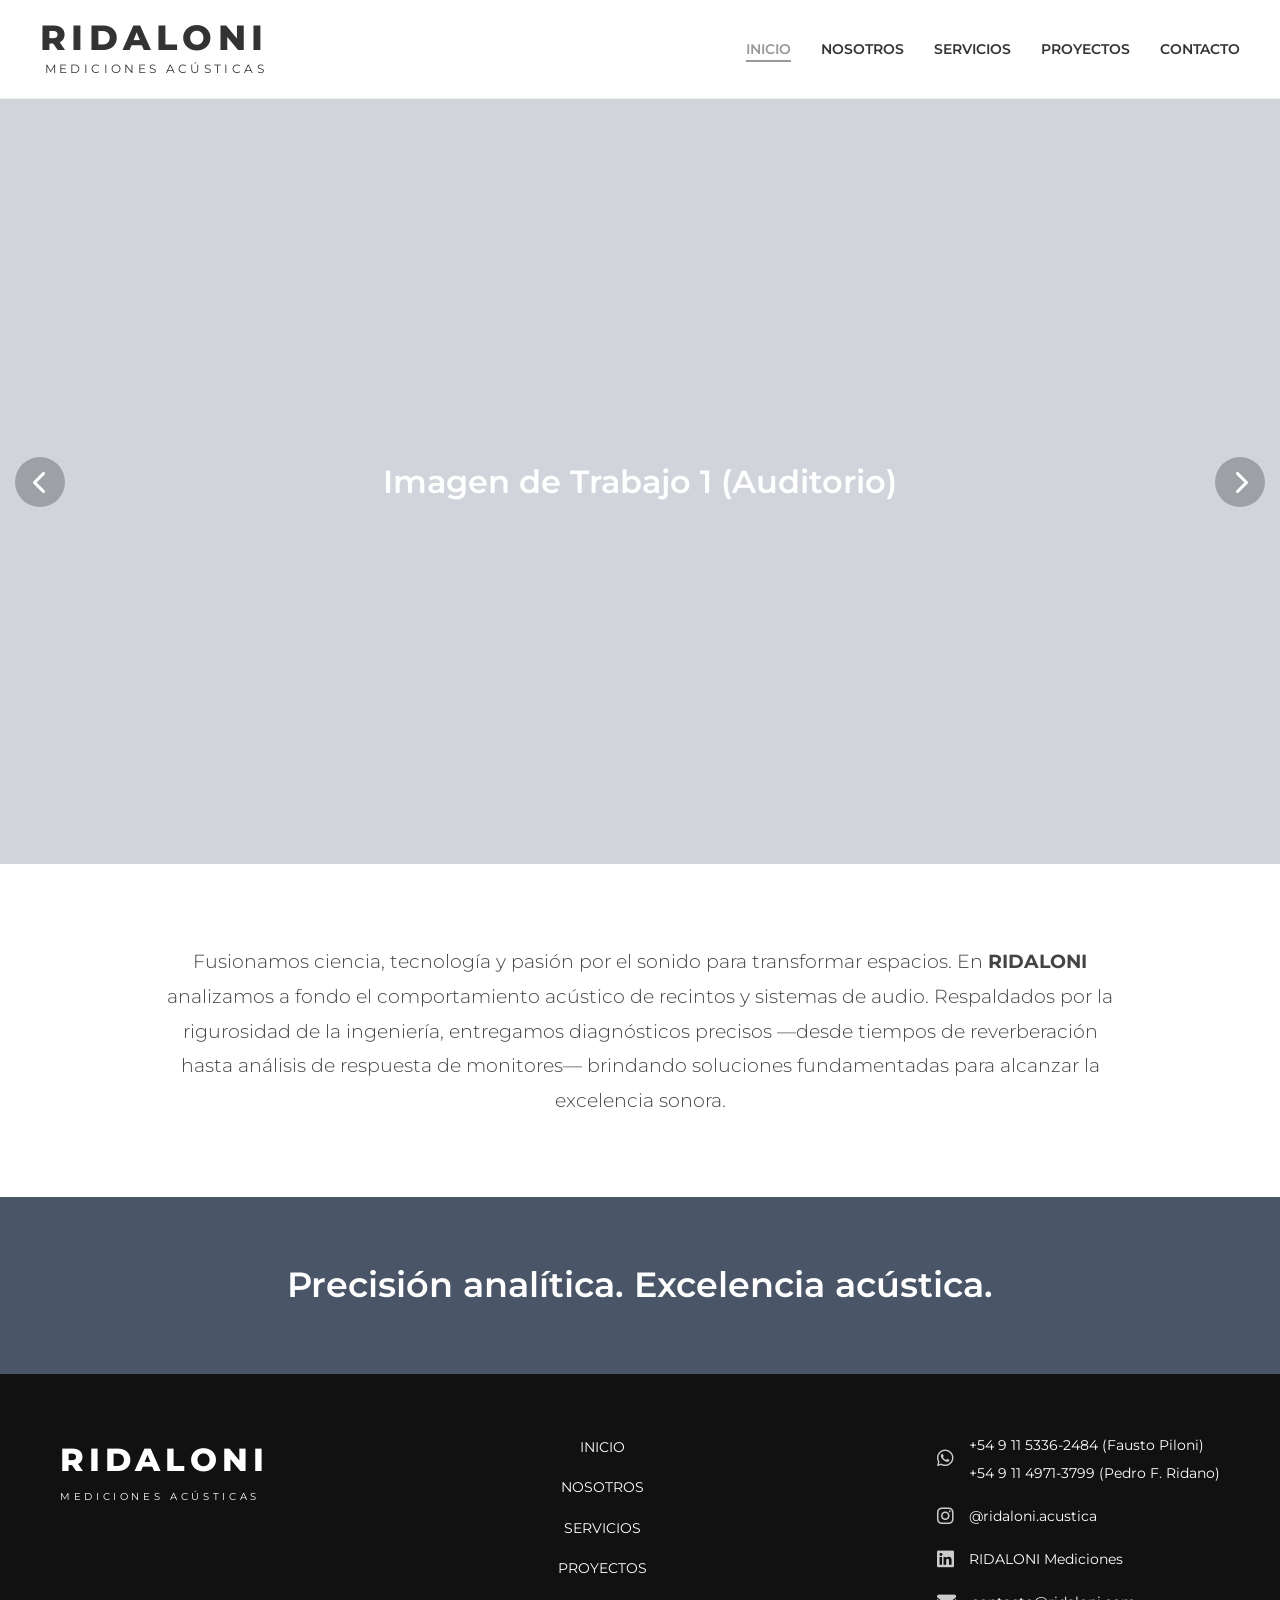
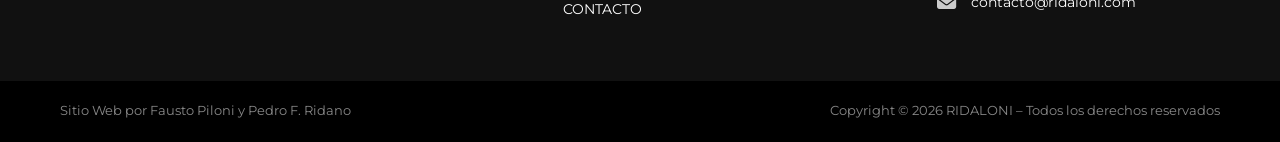
<file: index.html>
<!DOCTYPE html>
<html lang="es">
<head>
    <meta charset="UTF-8">
    <meta name="viewport" content="width=device-width, initial-scale=1.0">
    <title>Inicio | RIDALONI Mediciones Acústicas</title>
    
    <!-- Fuentes de Google: Montserrat -->
    <link rel="preconnect" href="https://fonts.googleapis.com">
    <link rel="preconnect" href="https://fonts.gstatic.com" crossorigin>
    <link href="https://fonts.googleapis.com/css2?family=Montserrat:wght@300;400;600;800&display=swap" rel="stylesheet">
    
    <!-- Iconos de FontAwesome -->
    <link rel="stylesheet" href="https://cdnjs.cloudflare.com/ajax/libs/font-awesome/6.4.0/css/all.min.css">
    
    <!-- Hoja de estilos -->
    <link rel="stylesheet" href="assets/css/style.css">
</head>
<body>

    <!-- CABECERA Y NAVEGACIÓN -->
    <header class="main-header">
        <a href="./" class="logo-link">
            <span class="logo-title">RIDALONI</span>
            <span class="logo-subtitle">MEDICIONES ACÚSTICAS</span>
        </a>

        <!-- BOTÓN HAMBURGUESA -->
        <div class="menu-toggle" id="mobile-menu">
            <span></span>
            <span></span>
            <span></span>
        </div>

        <!-- MENÚ DE NAVEGACIÓN -->
        <nav class="main-nav">
            <ul id="nav-list">
                <li><a href="./" class="active">INICIO</a></li>
                <li><a href="nosotros/">NOSOTROS</a></li>
                <li><a href="servicios/">SERVICIOS</a></li>
                <li><a href="proyectos/">PROYECTOS</a></li>
                <li><a href="contacto/">CONTACTO</a></li>
            </ul>
        </nav>
    </header>

    <main>
        <!-- SECCIÓN DE IMÁGENES (CARRUSEL) -->
        <section id="hero" class="carousel">
            <div class="carousel-inner">
                <div class="carousel-item active" style="background-color: #d1d5db;">
                    <p class="temp-text">Imagen de Trabajo 1 (Auditorio)</p>
                </div>
                <div class="carousel-item" style="background-color: #9ca3af;">
                    <p class="temp-text">Imagen de Trabajo 2 (Control Room)</p>
                </div>
                <div class="carousel-item" style="background-color: #6b7280;">
                    <p class="temp-text">Imagen de Trabajo 3 (Sistema Hogareño)</p>
                </div>
                <div class="carousel-item" style="background-color: #4b5563;">
                    <p class="temp-text">Imagen de Trabajo 4 (Teatro)</p>
                </div>
            </div>

            <button class="carousel-btn prev-btn" onclick="moveSlide(-1)">
                <i class="fa-solid fa-chevron-left"></i>
            </button>
            
            <button class="carousel-btn next-btn" onclick="moveSlide(1)">
                <i class="fa-solid fa-chevron-right"></i>
            </button>
        </section>

        <!-- SECCIÓN: QUIÉNES SOMOS -->
        <section id="about" class="about-section">
            <div class="container">
                <p>
                    Fusionamos ciencia, tecnología y pasión por el sonido para transformar espacios. 
                    En <strong>RIDALONI</strong> analizamos a fondo el comportamiento acústico de recintos y sistemas de audio. 
                    Respaldados por la rigurosidad de la ingeniería, entregamos diagnósticos precisos 
                    —desde tiempos de reverberación hasta análisis de respuesta de monitores— 
                    brindando soluciones fundamentadas para alcanzar la excelencia sonora.
                </p>
            </div>
        </section>

        <!-- SECCIÓN: SLOGAN -->
        <section id="slogan" class="slogan-section">
            <div class="container">
                <h2>Precisión analítica. Excelencia acústica.</h2>
            </div>
        </section>
    </main>

    <!-- PIE DE PÁGINA (FOOTER) -->
    <footer class="main-footer">
        <div class="footer-top container">
            
            <!-- Columna Izquierda: Logo -->
            <div class="footer-col footer-logo">
                <span class="logo-title-footer">RIDALONI</span>
                <span class="logo-subtitle-footer">MEDICIONES ACÚSTICAS</span>
            </div>

            <!-- Columna Central: Navegación -->
            <div class="footer-col footer-nav">
                <ul>
                    <li><a href="./">INICIO</a></li>
                    <li><a href="nosotros/">NOSOTROS</a></li>
                    <li><a href="servicios/">SERVICIOS</a></li>
                    <li><a href="proyectos/">PROYECTOS</a></li>
                    <li><a href="contacto/">CONTACTO</a></li>
                </ul>
            </div>

            <!-- Columna Derecha: Contacto e Iconos -->
            <div class="footer-col footer-contact">
                <div class="contact-item">
                    <!-- Ícono de WhatsApp en lugar del teléfono -->
                    <i class="fa-brands fa-whatsapp"></i>
                    <div class="phones">
                        <!-- Enlaces directos a WhatsApp -->
                        <a href="https://wa.me/5491153362484" target="_blank">+54 9 11 5336-2484 (Fausto Piloni)</a>
                        <a href="https://wa.me/5491149713799" target="_blank">+54 9 11 4971-3799 (Pedro F. Ridano)</a>
                    </div>
                </div>
                <div class="contact-item">
                    <i class="fa-brands fa-instagram"></i>
                    <a href="https://instagram.com/ridaloni.acustica" target="_blank">@ridaloni.acustica</a>
                </div>
                <div class="contact-item">
                    <i class="fa-brands fa-linkedin"></i>
                    <a href="https://linkedin.com/company/ridaloni" target="_blank">RIDALONI Mediciones</a>
                </div>
                <div class="contact-item">
                    <i class="fa-solid fa-envelope"></i>
                    <a href="mailto:contacto@ridaloni.com">contacto@ridaloni.com</a>
                </div>
            </div>
        </div>

        <div class="footer-bottom">
            <div class="container bottom-flex">
                <div class="bottom-left">
                    Sitio Web por Fausto Piloni y Pedro F. Ridano
                </div>
                <div class="bottom-right">
                    Copyright &copy; 2026 RIDALONI &ndash; Todos los derechos reservados
                </div>
            </div>
        </div>
    </footer>

    <!-- BOTÓN VOLVER ARRIBA -->
    <button id="btnVolverArriba" title="Volver al inicio">
        <i class="fa-solid fa-chevron-up"></i>
    </button>

    <!-- SCRIPT DEL CARRUSEL Y BOTÓN -->
    <script>
        // --- LÓGICA DEL CARRUSEL ---
        let currentSlide = 0;
        const slides = document.querySelectorAll('.carousel-item');
        const totalSlides = slides.length;
        let slideInterval;

        function updateCarousel() {
            for (let i = 0; i < totalSlides; i++) {
                slides[i].classList.remove('active');
            }
            slides[currentSlide].classList.add('active');
        }

        function moveSlide(direction) {
            currentSlide += direction;
            if (currentSlide >= totalSlides) {
                currentSlide = 0;
            } else if (currentSlide < 0) {
                currentSlide = totalSlides - 1;
            }
            updateCarousel();
            resetInterval();
        }

        function autoPlay() {
            moveSlide(1);
        }

        function resetInterval() {
            clearInterval(slideInterval);
            slideInterval = setInterval(autoPlay, 5000);
        }

        slideInterval = setInterval(autoPlay, 5000);


        // --- LÓGICA DEL BOTÓN "VOLVER ARRIBA" ---
        const btnVolver = document.getElementById("btnVolverArriba");

        // Detecta el scroll de la página
        window.onscroll = function() {
            // Apenas el usuario baja 20 píxeles del top absoluto, la flecha aparece
            if (document.body.scrollTop > 20 || document.documentElement.scrollTop > 20) {
                btnVolver.classList.add("mostrar");
            } else {
                // Si vuelve al top absoluto, desaparece
                btnVolver.classList.remove("mostrar");
            }
        };

        // Al hacer clic, sube suavemente
        btnVolver.addEventListener("click", function() {
            window.scrollTo({
                top: 0,
                behavior: "smooth"
            });
        });
    </script>

    <!-- SCRIPT PARA CELULARES -->
    <script>
        const mobileMenu = document.getElementById('mobile-menu');
        const navList = document.getElementById('nav-list');

        mobileMenu.addEventListener('click', () => {
            // Esto transforma las 3 rayitas en X
            mobileMenu.classList.toggle('open');
            // Esto desliza el menú hacia abajo
            navList.classList.toggle('active');
        });
    </script>
</body>
</html>
</file>
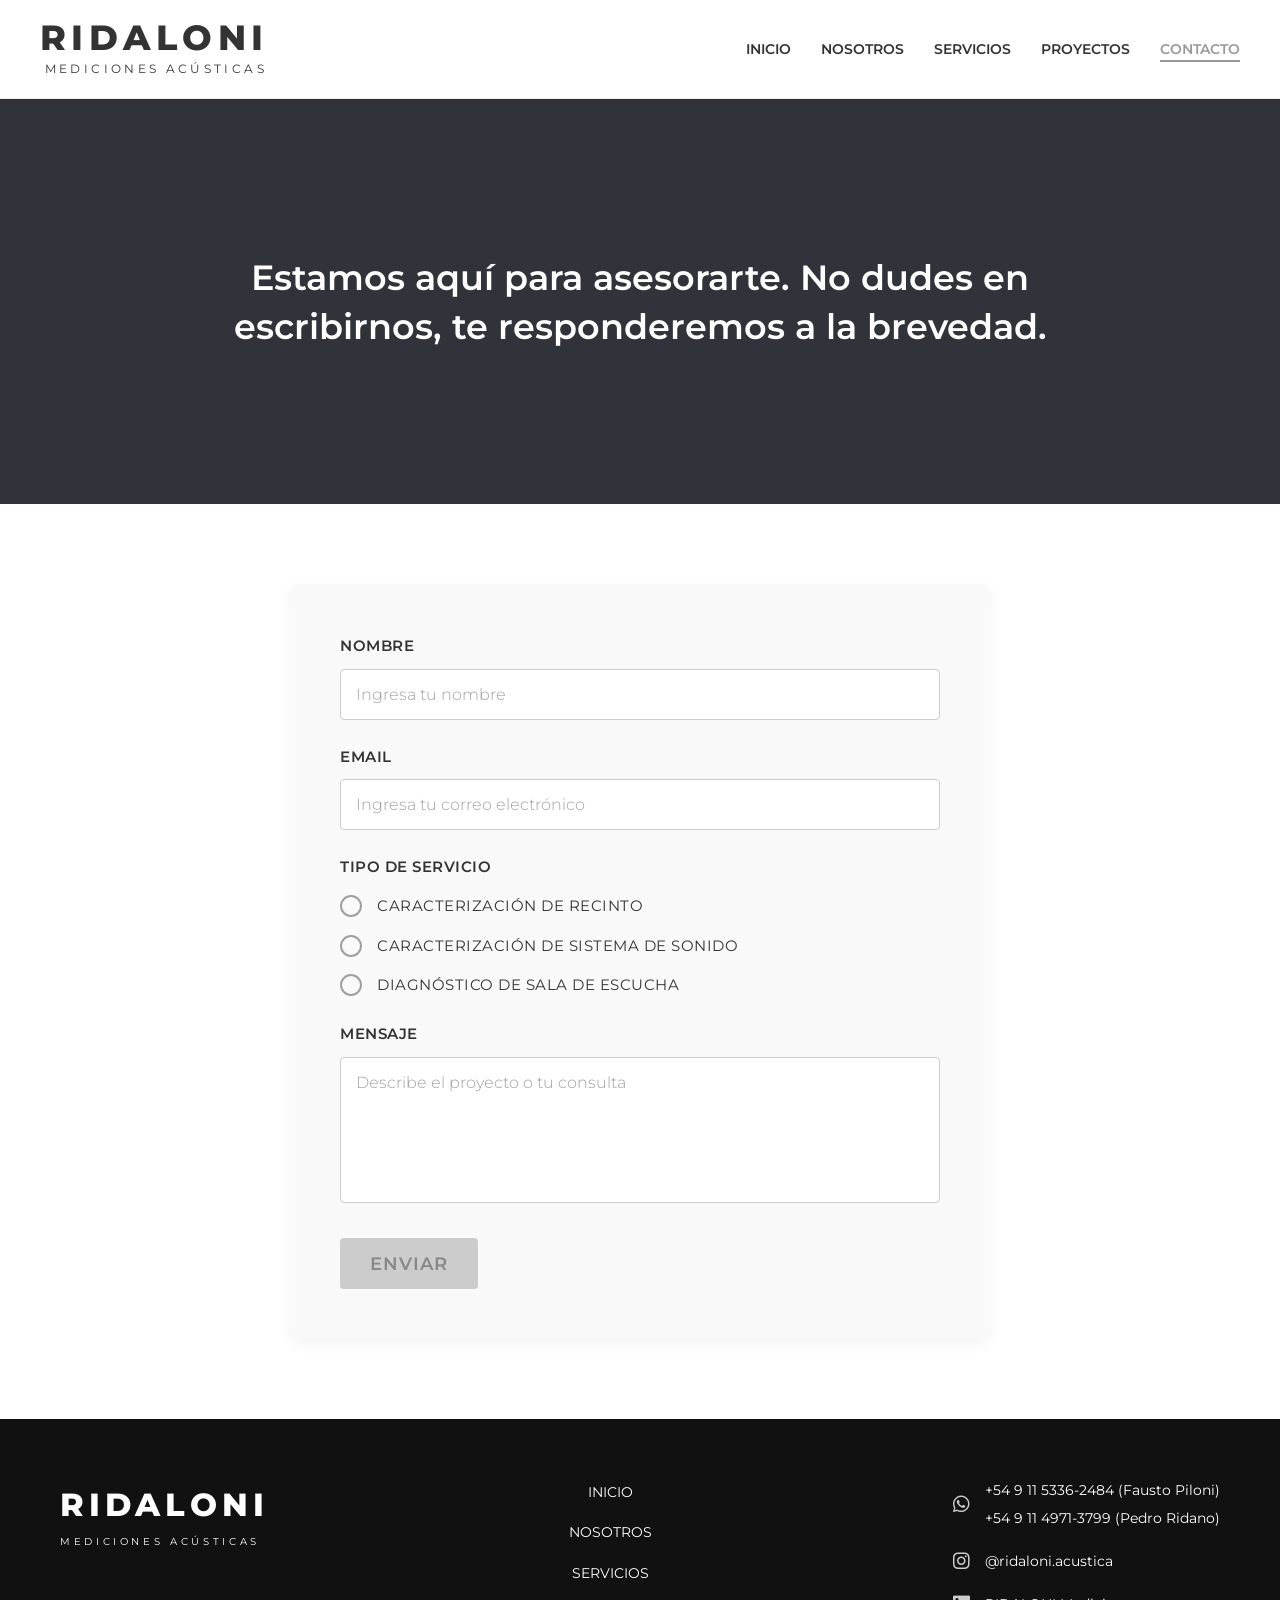
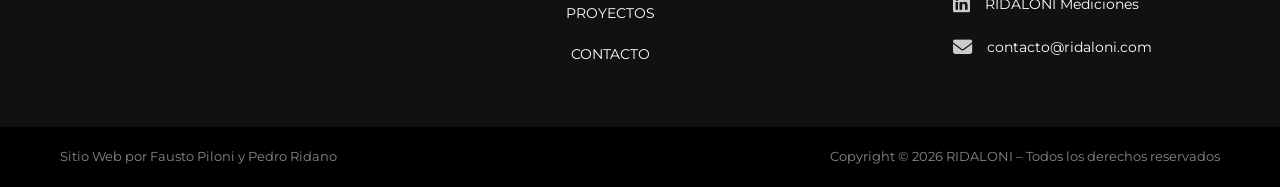
<file: contacto/index.html>
<!DOCTYPE html>
<html lang="es">
<head>
    <meta charset="UTF-8">
    <meta name="viewport" content="width=device-width, initial-scale=1.0">
    <title>Contacto | RIDALONI Mediciones Acústicas</title>
    
    <link rel="preconnect" href="https://fonts.googleapis.com">
    <link rel="preconnect" href="https://fonts.gstatic.com" crossorigin>
    <link href="https://fonts.googleapis.com/css2?family=Montserrat:wght@300;400;600;800&display=swap" rel="stylesheet">
    <link rel="stylesheet" href="https://cdnjs.cloudflare.com/ajax/libs/font-awesome/6.4.0/css/all.min.css">
    
    <link rel="stylesheet" href="../assets/css/style.css">
</head>
<body>

    <!-- CABECERA Y NAVEGACIÓN -->
    <header class="main-header">
        <a href="../" class="logo-link">
            <span class="logo-title">RIDALONI</span>
            <span class="logo-subtitle">MEDICIONES ACÚSTICAS</span>
        </a>

        <!-- BOTÓN HAMBURGUESA -->
        <div class="menu-toggle" id="mobile-menu">
            <span></span>
            <span></span>
            <span></span>
        </div>

        <!-- MENÚ DE NAVEGACIÓN -->
        <nav class="main-nav">
            <ul id="nav-list">
                <li><a href="../">INICIO</a></li>
                <li><a href="../nosotros/">NOSOTROS</a></li>
                <li><a href="../servicios/">SERVICIOS</a></li>
                <li><a href="../proyectos/">PROYECTOS</a></li>
                <li><a href="./" class="active">CONTACTO</a></li>
            </ul>
        </nav>
    </header>

    <main>
        <!-- SECCIÓN: FOTO HERO -->
        <section class="hero-contacto">
            <div class="hero-overlay"></div>
            <h1>Estamos aquí para asesorarte. No dudes en escribirnos, te responderemos a la brevedad.</h1>
        </section>

        <!-- SECCIÓN: FORMULARIO DE CONTACTO -->
        <section class="contact-form-section">
            <div class="container">
                
                <div class="form-wrapper">
                    <!-- FormSubmit configurado -->
                    <form action="https://formsubmit.co/faustopiloni@gmail.com" method="POST" class="custom-form" id="formularioContacto">
                        
                        <input type="hidden" name="_subject" id="asuntoDinamico" value="Nueva consulta desde la web">
                        <input type="hidden" name="_template" value="table">
                        
                        <div class="form-group">
                            <label for="nombre">NOMBRE</label>
                            <input type="text" id="nombre" name="nombre" placeholder="Ingresa tu nombre" required>
                        </div>

                        <div class="form-group">
                            <label for="email">EMAIL</label>
                            <input type="email" id="email" name="email" placeholder="Ingresa tu correo electrónico" required>
                        </div>

                        <div class="form-group">
                            <label>TIPO DE SERVICIO</label>
                            <div class="radio-group">
                                <label class="custom-radio" title="Seleccione una de las opciones">
                                    <input type="radio" name="servicio" value="Caracterización de Recinto" required>
                                    <span class="radio-mark"></span>
                                    CARACTERIZACIÓN DE RECINTO
                                </label>
                                
                                <label class="custom-radio" title="Seleccione una de las opciones">
                                    <input type="radio" name="servicio" value="Caracterización de Sistema de Sonido">
                                    <span class="radio-mark"></span>
                                    CARACTERIZACIÓN DE SISTEMA DE SONIDO
                                </label>
                                
                                <label class="custom-radio" title="Seleccione una de las opciones">
                                    <input type="radio" name="servicio" value="Diagnóstico de Sala de Escucha">
                                    <span class="radio-mark"></span>
                                    DIAGNÓSTICO DE SALA DE ESCUCHA
                                </label>
                            </div>
                        </div>

                        <div class="form-group">
                            <label for="mensaje">MENSAJE</label>
                            <!-- Casilla de mensaje simple y directa -->
                            <textarea id="mensaje" name="mensaje" rows="6" placeholder="Describe el proyecto o tu consulta" required></textarea>
                        </div>

                        <button type="submit" class="btn-enviar" id="btnEnviar" disabled>ENVIAR</button>
                    </form>
                </div>

            </div>
        </section>
    </main>

    <!-- PIE DE PÁGINA -->
    <footer class="main-footer">
        <div class="footer-top container">
            <div class="footer-col footer-logo">
                <span class="logo-title-footer">RIDALONI</span>
                <span class="logo-subtitle-footer">MEDICIONES ACÚSTICAS</span>
            </div>
            <div class="footer-col footer-nav">
                <ul>
                    <li><a href="../">INICIO</a></li>
                    <li><a href="../nosotros/">NOSOTROS</a></li>
                    <li><a href="../servicios/">SERVICIOS</a></li>
                    <li><a href="../proyectos/">PROYECTOS</a></li>
                    <li><a href="./">CONTACTO</a></li>
                </ul>
            </div>
            <div class="footer-col footer-contact">
                <div class="contact-item">
                    <i class="fa-brands fa-whatsapp"></i>
                    <div class="phones">
                        <a href="https://wa.me/5491153362484" target="_blank">+54 9 11 5336-2484 (Fausto Piloni)</a>
                        <a href="https://wa.me/5491149713799" target="_blank">+54 9 11 4971-3799 (Pedro Ridano)</a>
                    </div>
                </div>
                <div class="contact-item">
                    <i class="fa-brands fa-instagram"></i>
                    <a href="https://instagram.com/ridaloni.acustica" target="_blank">@ridaloni.acustica</a>
                </div>
                <div class="contact-item">
                    <i class="fa-brands fa-linkedin"></i>
                    <a href="https://linkedin.com/company/ridaloni" target="_blank">RIDALONI Mediciones</a>
                </div>
                <div class="contact-item">
                    <i class="fa-solid fa-envelope"></i>
                    <a href="mailto:contacto@ridaloni.com">contacto@ridaloni.com</a>
                </div>
            </div>
        </div>
        <div class="footer-bottom">
            <div class="container bottom-flex">
                <div class="bottom-left">Sitio Web por Fausto Piloni y Pedro Ridano</div>
                <div class="bottom-right">Copyright &copy; 2026 RIDALONI &ndash; Todos los derechos reservados</div>
            </div>
        </div>
    </footer>

    <!-- BOTÓN VOLVER ARRIBA -->
    <button id="btnVolverArriba" title="Volver al inicio">
        <i class="fa-solid fa-chevron-up"></i>
    </button>

    <script>
        // --- LÓGICA DEL BOTÓN VOLVER ARRIBA ---
        const btnVolver = document.getElementById("btnVolverArriba");
        window.onscroll = function() {
            if (document.body.scrollTop > 20 || document.documentElement.scrollTop > 20) {
                btnVolver.classList.add("mostrar");
            } else {
                btnVolver.classList.remove("mostrar");
            }
        };
        btnVolver.addEventListener("click", function() {
            window.scrollTo({ top: 0, behavior: "smooth" });
        });

        // --- LÓGICA DEL FORMULARIO Y VALIDACIÓN ---
        const form = document.getElementById('formularioContacto');
        const btnEnviar = document.getElementById('btnEnviar');
        const asuntoDinamico = document.getElementById('asuntoDinamico');
        const inputs = form.querySelectorAll('input[type="text"], input[type="email"], textarea');
        const radios = form.querySelectorAll('input[type="radio"]');

        function validarFormulario() {
            let textoCompleto = true;
            inputs.forEach(input => {
                if (input.value.trim() === '') {
                    textoCompleto = false;
                }
            });

            let radioSeleccionado = false;
            radios.forEach(radio => {
                if (radio.checked) {
                    radioSeleccionado = true;
                }
            });

            if (textoCompleto && radioSeleccionado) {
                btnEnviar.disabled = false;
            } else {
                btnEnviar.disabled = true;
            }
        }

        form.addEventListener('input', validarFormulario);
        form.addEventListener('change', validarFormulario);

        form.addEventListener('submit', function() {
            const nombre = document.getElementById('nombre').value.trim();
            let servicio = "";
            radios.forEach(radio => {
                if (radio.checked) {
                    servicio = radio.value;
                }
            });
            asuntoDinamico.value = nombre + " - " + servicio;
        });
    </script>

    <!-- SCRIPT PARA CELULARES -->
    <script>
        const mobileMenu = document.getElementById('mobile-menu');
        const navList = document.getElementById('nav-list');

        mobileMenu.addEventListener('click', () => {
            // Esto transforma las 3 rayitas en X
            mobileMenu.classList.toggle('open');
            // Esto desliza el menú hacia abajo
            navList.classList.toggle('active');
        });
    </script>
</body>
</html>
</file>
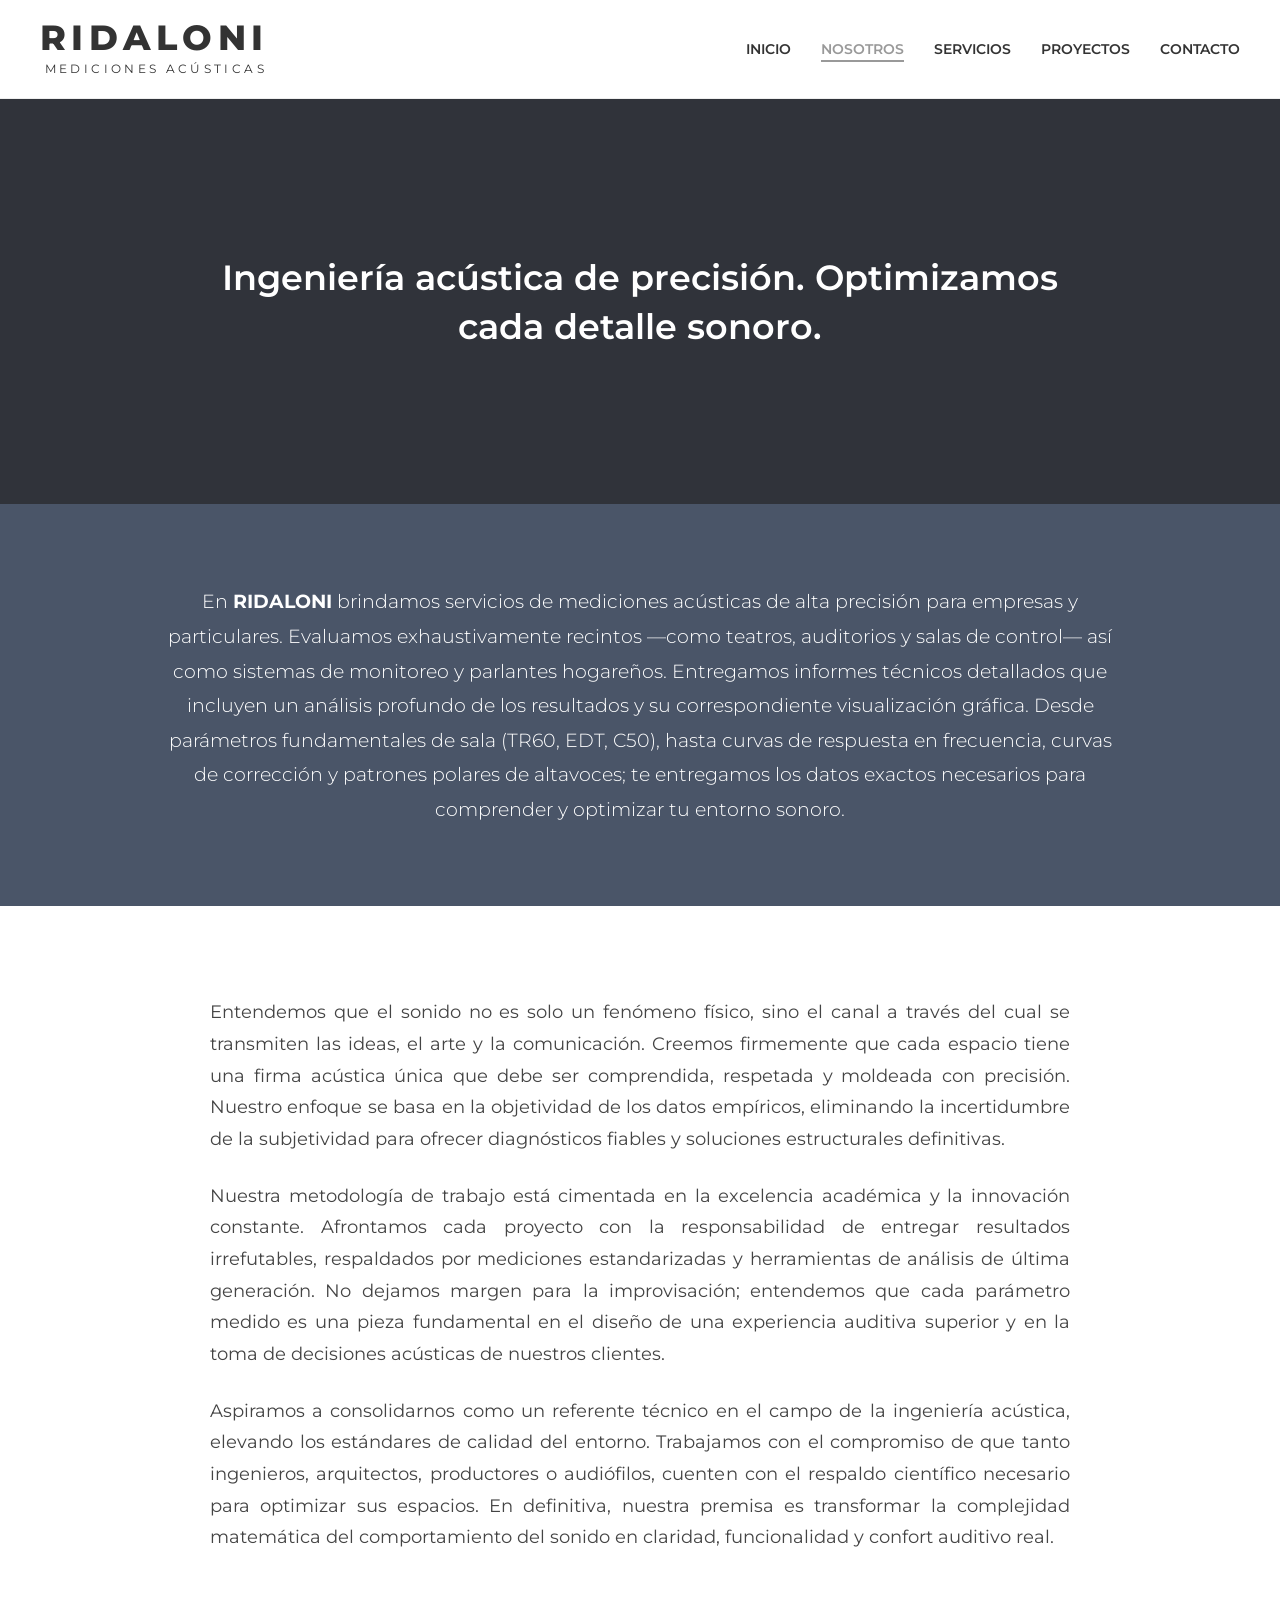
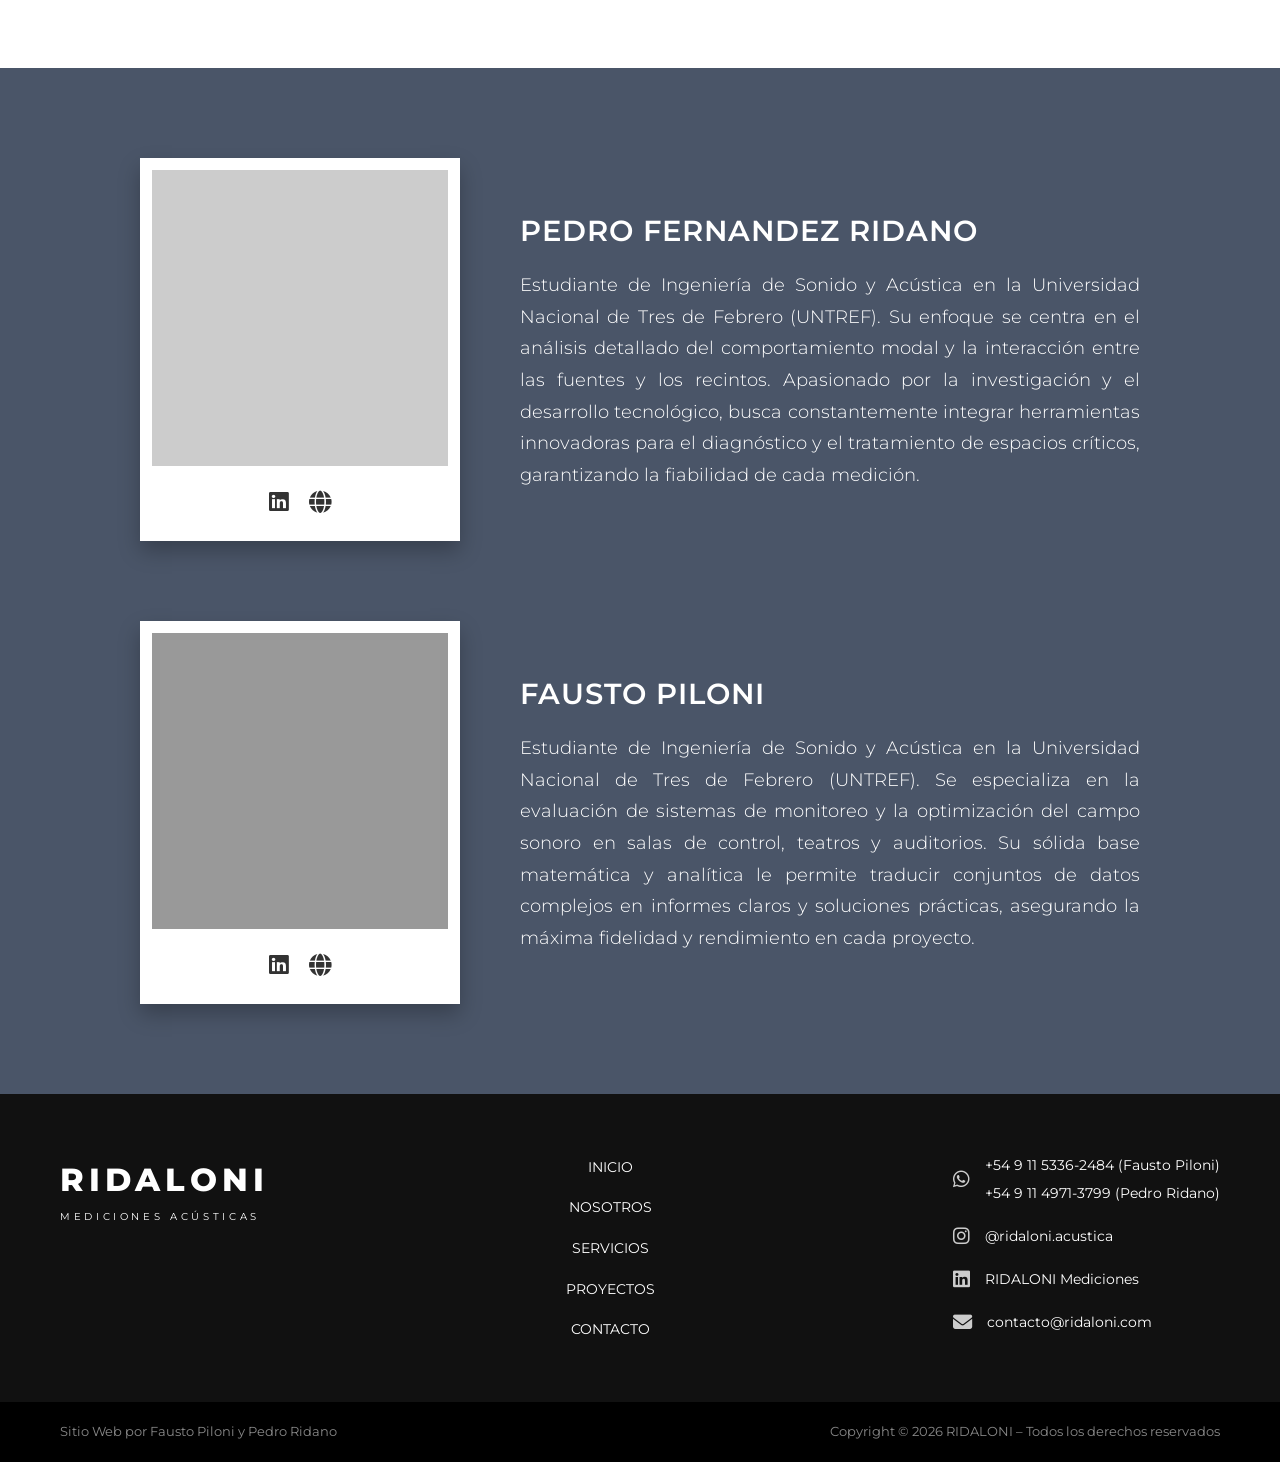
<file: nosotros/index.html>
<!DOCTYPE html>
<html lang="es">
<head>
    <meta charset="UTF-8">
    <meta name="viewport" content="width=device-width, initial-scale=1.0">
    <title>Nosotros | RIDALONI Mediciones Acústicas</title>
    
    <link rel="preconnect" href="https://fonts.googleapis.com">
    <link rel="preconnect" href="https://fonts.gstatic.com" crossorigin>
    <link href="https://fonts.googleapis.com/css2?family=Montserrat:wght@300;400;600;800&display=swap" rel="stylesheet">
    <link rel="stylesheet" href="https://cdnjs.cloudflare.com/ajax/libs/font-awesome/6.4.0/css/all.min.css">
    
    <!-- Nota el "../" para salir de la carpeta "nosotros" y buscar "assets" -->
    <link rel="stylesheet" href="../assets/css/style.css">
</head>
<body>

    <!-- CABECERA Y NAVEGACIÓN -->
    <header class="main-header">
        <a href="../" class="logo-link">
            <span class="logo-title">RIDALONI</span>
            <span class="logo-subtitle">MEDICIONES ACÚSTICAS</span>
        </a>

        <!-- BOTÓN HAMBURGUESA -->
        <div class="menu-toggle" id="mobile-menu">
            <span></span>
            <span></span>
            <span></span>
        </div>

        <!-- MENÚ DE NAVEGACIÓN -->
        <nav class="main-nav">
            <ul id="nav-list">
                <li><a href="../">INICIO</a></li>
                <li><a href="./" class="active">NOSOTROS</a></li>
                <li><a href="../servicios/">SERVICIOS</a></li>
                <li><a href="../proyectos/">PROYECTOS</a></li>
                <li><a href="../contacto/">CONTACTO</a></li>
            </ul>
        </nav>
    </header>

    <main>
        <!-- SECCIÓN: FOTO HERO -->
        <section class="hero-nosotros">
            <div class="hero-overlay"></div>
            <h1>Ingeniería acústica de precisión. Optimizamos cada detalle sonoro.</h1>
        </section>

        <!-- SECCIÓN: QUÉ HACEMOS (Fondo Azul) -->
        <section class="what-we-do-section">
            <div class="container">
                <p>
                    En <strong>RIDALONI</strong> brindamos servicios de mediciones acústicas de alta precisión para empresas y particulares. 
                    Evaluamos exhaustivamente recintos —como teatros, auditorios y salas de control— así como sistemas de monitoreo y parlantes hogareños. 
                    Entregamos informes técnicos detallados que incluyen un análisis profundo de los resultados y su correspondiente visualización gráfica. 
                    Desde parámetros fundamentales de sala (TR60, EDT, C50), hasta curvas de respuesta en frecuencia, curvas de corrección y patrones polares de altavoces; 
                    te entregamos los datos exactos necesarios para comprender y optimizar tu entorno sonoro.
                </p>
            </div>
        </section>

        <!-- SECCIÓN: FILOSOFÍA (Fondo Blanco) -->
        <section class="philosophy-section">
            <div class="container philosophy-container">
                <p>
                    Entendemos que el sonido no es solo un fenómeno físico, sino el canal a través del cual se transmiten las ideas, el arte y la comunicación. Creemos firmemente que cada espacio tiene una firma acústica única que debe ser comprendida, respetada y moldeada con precisión. Nuestro enfoque se basa en la objetividad de los datos empíricos, eliminando la incertidumbre de la subjetividad para ofrecer diagnósticos fiables y soluciones estructurales definitivas.
                </p>
                <p>
                    Nuestra metodología de trabajo está cimentada en la excelencia académica y la innovación constante. Afrontamos cada proyecto con la responsabilidad de entregar resultados irrefutables, respaldados por mediciones estandarizadas y herramientas de análisis de última generación. No dejamos margen para la improvisación; entendemos que cada parámetro medido es una pieza fundamental en el diseño de una experiencia auditiva superior y en la toma de decisiones acústicas de nuestros clientes.
                </p>
                <p>
                    Aspiramos a consolidarnos como un referente técnico en el campo de la ingeniería acústica, elevando los estándares de calidad del entorno. Trabajamos con el compromiso de que tanto ingenieros, arquitectos, productores o audiófilos, cuenten con el respaldo científico necesario para optimizar sus espacios. En definitiva, nuestra premisa es transformar la complejidad matemática del comportamiento del sonido en claridad, funcionalidad y confort auditivo real.
                </p>
            </div>
        </section>

        <!-- SECCIÓN: FUNDADORES (Fondo Azul) -->
        <section class="founders-section">
            <div class="container">
                
                <!-- Fundador 1: Pedro -->
                <div class="founder-card">
                    <div class="polaroid">
                        <!-- Rectángulo gris temporal hasta tener la foto -->
                        <div class="polaroid-img" style="background-color: #cccccc;"></div>
                        <div class="polaroid-icons">
                            <a href="https://www.linkedin.com/in/pedro-fernandez-ridano-133a55150/" target="_blank" title="LinkedIn"><i class="fa-brands fa-linkedin"></i></a>
                            <a href="https://orchid-sturgeon-f91.notion.site/Pedro-Fernandez-Ridano-ca6eca291f7f83d4bbc40174aff70940" target="_blank" title="Portfolio Web"><i class="fa-solid fa-globe"></i></a>
                        </div>
                    </div>
                    <div class="founder-info">
                        <h3>PEDRO FERNANDEZ RIDANO</h3>
                        <p>Estudiante de Ingeniería de Sonido y Acústica en la Universidad Nacional de Tres de Febrero (UNTREF). Su enfoque se centra en el análisis detallado del comportamiento modal y la interacción entre las fuentes y los recintos. Apasionado por la investigación y el desarrollo tecnológico, busca constantemente integrar herramientas innovadoras para el diagnóstico y el tratamiento de espacios críticos, garantizando la fiabilidad de cada medición.</p>
                    </div>
                </div>

                <!-- Fundador 2: Fausto -->
                <div class="founder-card">
                    <div class="polaroid">
                        <div class="polaroid-img" style="background-color: #999999;"></div>
                        <div class="polaroid-icons">
                            <a href="https://www.linkedin.com/in/fausto-piloni/" target="_blank" title="LinkedIn"><i class="fa-brands fa-linkedin"></i></a>
                            <a href="https://faustojpiloni.github.io/index.html" target="_blank" title="Portfolio Web"><i class="fa-solid fa-globe"></i></a>
                        </div>
                    </div>
                    <div class="founder-info">
                        <h3>FAUSTO PILONI</h3>
                        <p>Estudiante de Ingeniería de Sonido y Acústica en la Universidad Nacional de Tres de Febrero (UNTREF). Se especializa en la evaluación de sistemas de monitoreo y la optimización del campo sonoro en salas de control, teatros y auditorios. Su sólida base matemática y analítica le permite traducir conjuntos de datos complejos en informes claros y soluciones prácticas, asegurando la máxima fidelidad y rendimiento en cada proyecto.</p>
                    </div>
                </div>

            </div>
        </section>
    </main>

    <!-- PIE DE PÁGINA -->
    <footer class="main-footer">
        <div class="footer-top container">
            <div class="footer-col footer-logo">
                <span class="logo-title-footer">RIDALONI</span>
                <span class="logo-subtitle-footer">MEDICIONES ACÚSTICAS</span>
            </div>
            <div class="footer-col footer-nav">
                <ul>
                    <li><a href="../">INICIO</a></li>
                    <li><a href="./">NOSOTROS</a></li>
                    <li><a href="../servicios/">SERVICIOS</a></li>
                    <li><a href="../proyectos/">PROYECTOS</a></li>
                    <li><a href="../contacto/">CONTACTO</a></li>
                </ul>
            </div>
            <div class="footer-col footer-contact">
                <div class="contact-item">
                    <i class="fa-brands fa-whatsapp"></i>
                    <div class="phones">
                        <a href="https://wa.me/5491153362484" target="_blank">+54 9 11 5336-2484 (Fausto Piloni)</a>
                        <a href="https://wa.me/5491149713799" target="_blank">+54 9 11 4971-3799 (Pedro Ridano)</a>
                    </div>
                </div>
                <div class="contact-item">
                    <i class="fa-brands fa-instagram"></i>
                    <a href="https://instagram.com/ridaloni.acustica" target="_blank">@ridaloni.acustica</a>
                </div>
                <div class="contact-item">
                    <i class="fa-brands fa-linkedin"></i>
                    <a href="https://linkedin.com/company/ridaloni" target="_blank">RIDALONI Mediciones</a>
                </div>
                <div class="contact-item">
                    <i class="fa-solid fa-envelope"></i>
                    <a href="mailto:contacto@ridaloni.com">contacto@ridaloni.com</a>
                </div>
            </div>
        </div>
        <div class="footer-bottom">
            <div class="container bottom-flex">
                <div class="bottom-left">Sitio Web por Fausto Piloni y Pedro Ridano</div>
                <div class="bottom-right">Copyright &copy; 2026 RIDALONI &ndash; Todos los derechos reservados</div>
            </div>
        </div>
    </footer>

    <!-- BOTÓN VOLVER ARRIBA -->
    <button id="btnVolverArriba" title="Volver al inicio">
        <i class="fa-solid fa-chevron-up"></i>
    </button>

    <script>
        // --- LÓGICA DEL BOTÓN "VOLVER ARRIBA" ---
        const btnVolver = document.getElementById("btnVolverArriba");
        window.onscroll = function() {
            if (document.body.scrollTop > 20 || document.documentElement.scrollTop > 20) {
                btnVolver.classList.add("mostrar");
            } else {
                btnVolver.classList.remove("mostrar");
            }
        };
        btnVolver.addEventListener("click", function() {
            window.scrollTo({ top: 0, behavior: "smooth" });
        });
    </script>

    <!-- SCRIPT PARA CELULARES -->
    <script>
        const mobileMenu = document.getElementById('mobile-menu');
        const navList = document.getElementById('nav-list');

        mobileMenu.addEventListener('click', () => {
            // Esto transforma las 3 rayitas en X
            mobileMenu.classList.toggle('open');
            // Esto desliza el menú hacia abajo
            navList.classList.toggle('active');
        });
    </script>
</body>
</html>
</file>
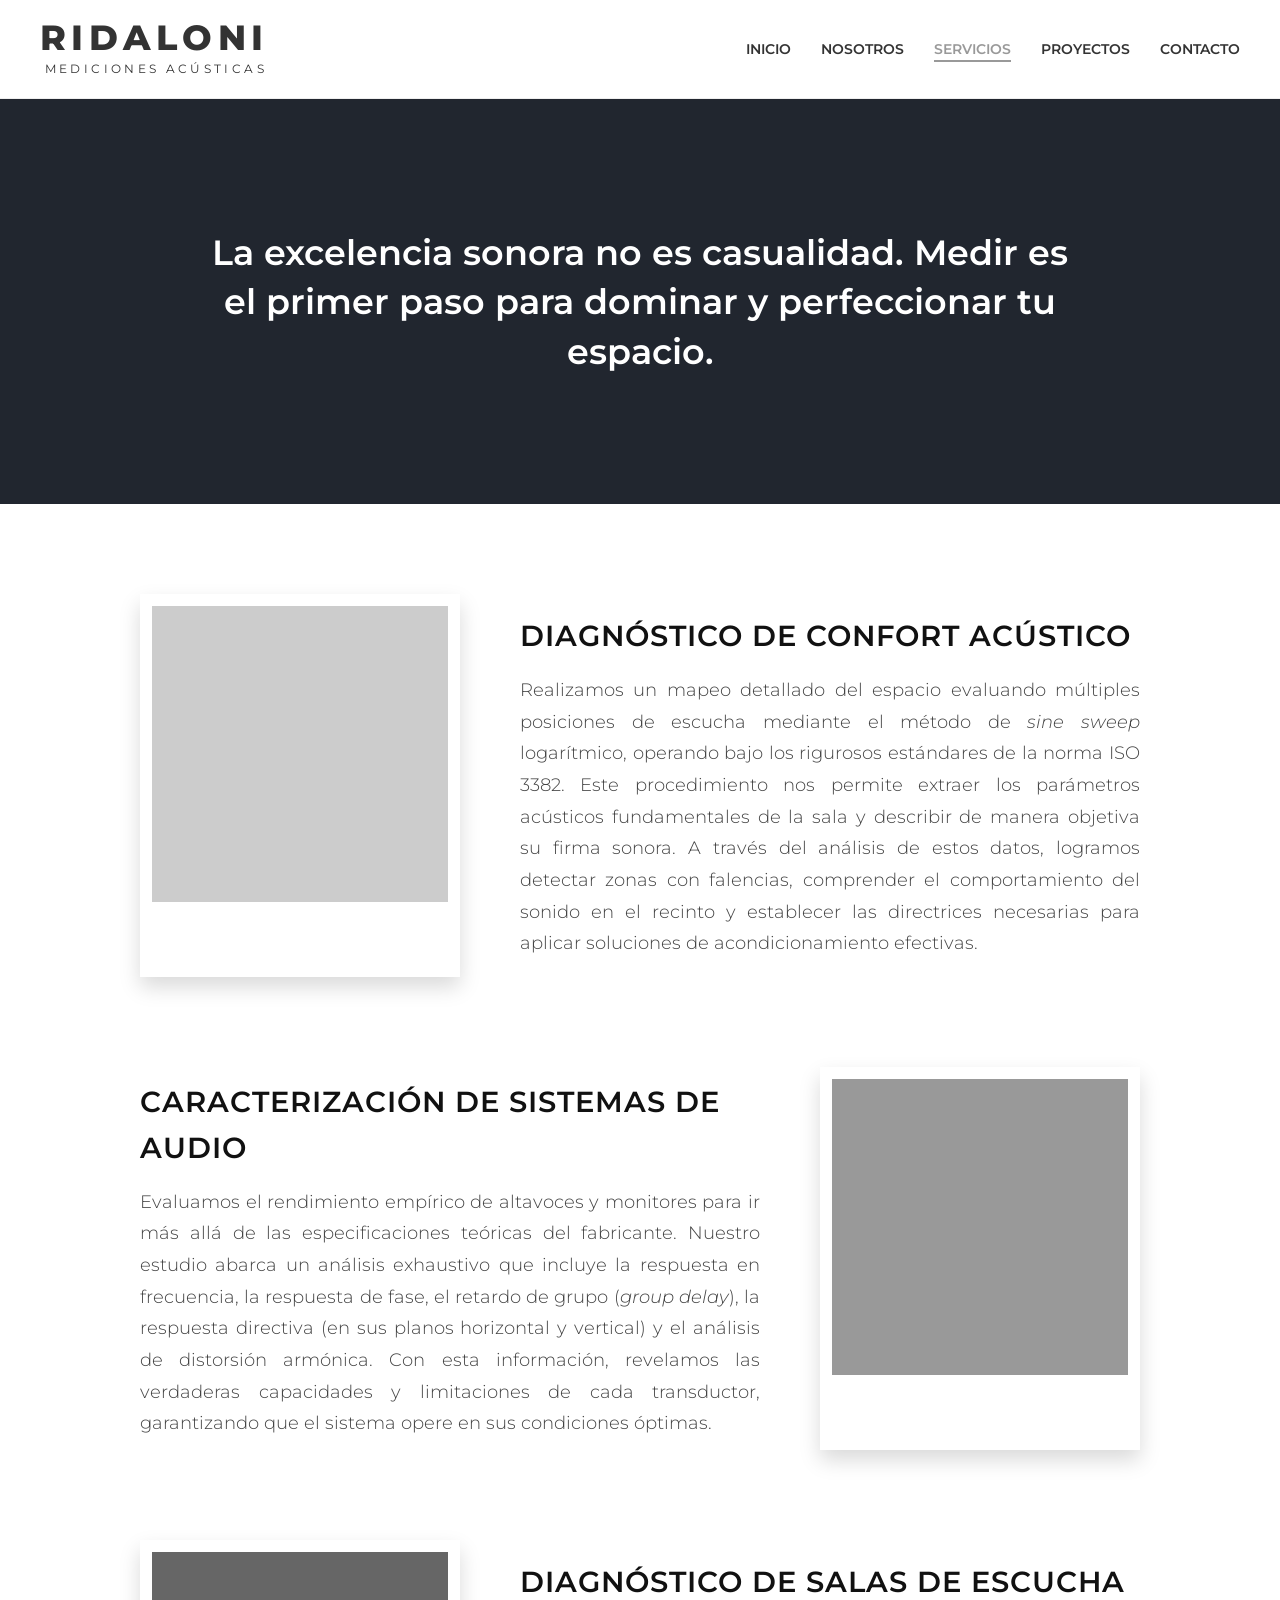
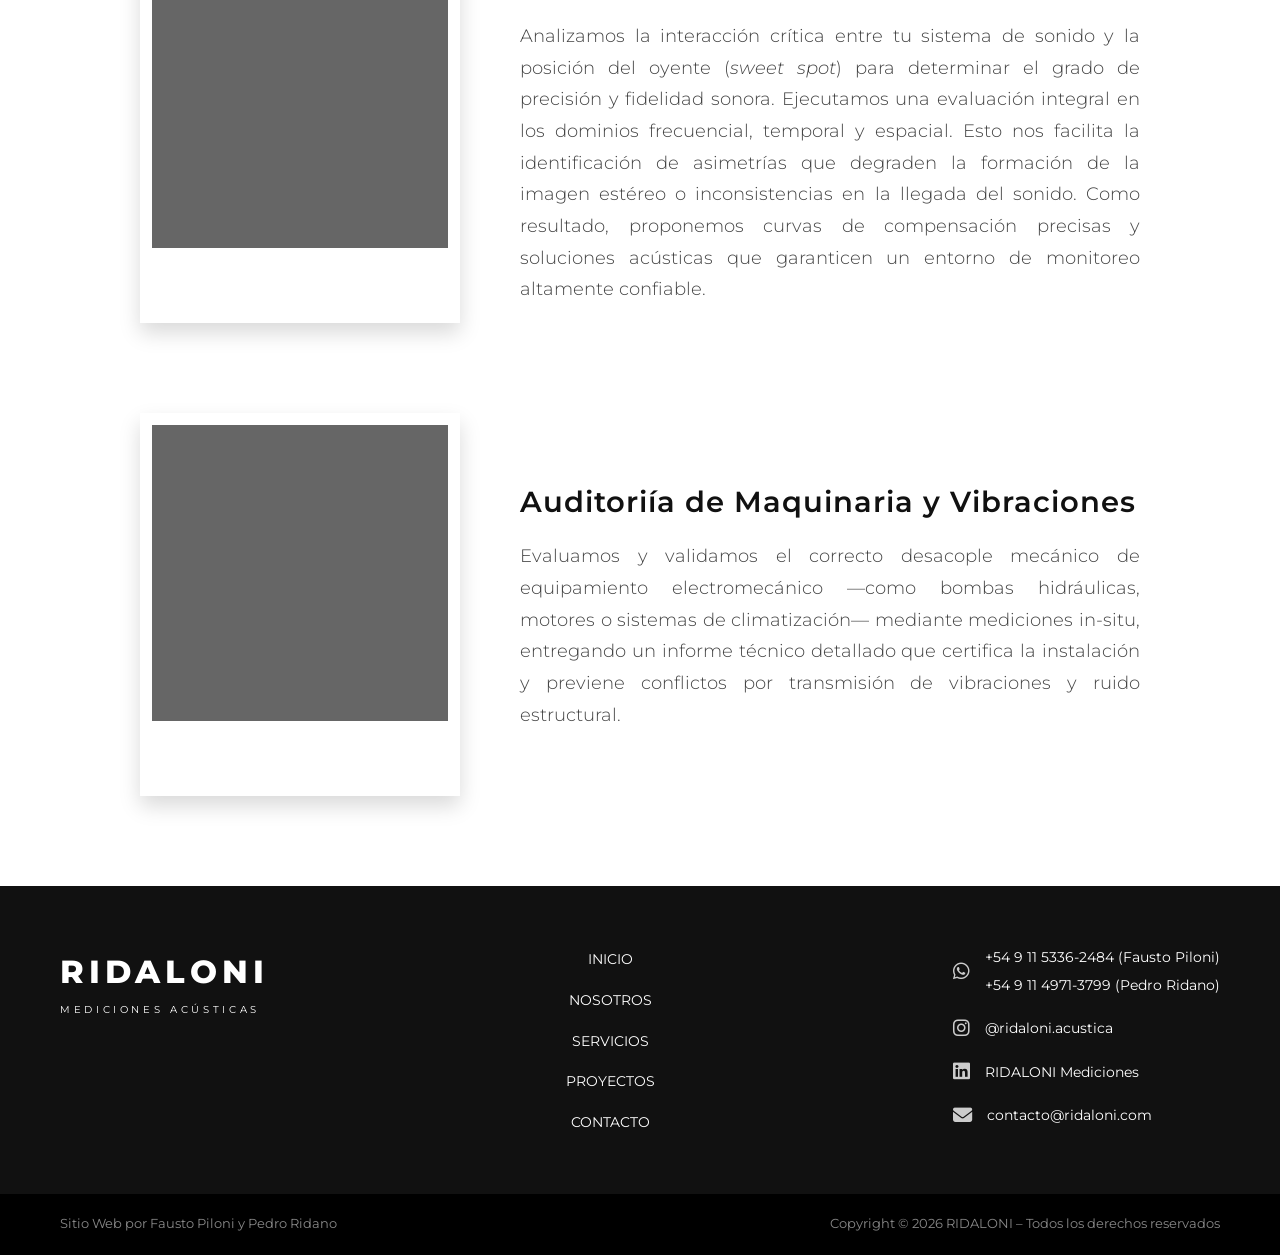
<file: servicios/index.html>
<!DOCTYPE html>
<html lang="es">
<head>
    <meta charset="UTF-8">
    <meta name="viewport" content="width=device-width, initial-scale=1.0">
    <title>Servicios | RIDALONI Mediciones Acústicas</title>
    
    <link rel="preconnect" href="https://fonts.googleapis.com">
    <link rel="preconnect" href="https://fonts.gstatic.com" crossorigin>
    <link href="https://fonts.googleapis.com/css2?family=Montserrat:wght@300;400;600;800&display=swap" rel="stylesheet">
    <link rel="stylesheet" href="https://cdnjs.cloudflare.com/ajax/libs/font-awesome/6.4.0/css/all.min.css">
    
    <!-- Conexión a estilos (salimos de la carpeta con ../) -->
    <link rel="stylesheet" href="../assets/css/style.css">
</head>
<body>

    <!-- CABECERA Y NAVEGACIÓN -->
    <header class="main-header">
        <a href="../" class="logo-link">
            <span class="logo-title">RIDALONI</span>
            <span class="logo-subtitle">MEDICIONES ACÚSTICAS</span>
        </a>

        <!-- BOTÓN HAMBURGUESA -->
        <div class="menu-toggle" id="mobile-menu">
            <span></span>
            <span></span>
            <span></span>
        </div>

        <!-- MENÚ DE NAVEGACIÓN -->
        <nav class="main-nav">
            <ul id="nav-list">
                <li><a href="../">INICIO</a></li>
                <li><a href="../nosotros/">NOSOTROS</a></li>
                <li><a href="./" class="active">SERVICIOS</a></li>
                <li><a href="../proyectos/">PROYECTOS</a></li>
                <li><a href="../contacto/">CONTACTO</a></li>
            </ul>
        </nav>
    </header>

    <main>
        <!-- SECCIÓN: FOTO HERO -->
        <section class="hero-servicios">
            <div class="hero-overlay"></div>
            <h1>La excelencia sonora no es casualidad. Medir es el primer paso para dominar y perfeccionar tu espacio.</h1>
        </section>

        <!-- SECCIÓN: LISTADO DE SERVICIOS (Fondo Blanco) -->
        <section class="services-list-section">
            <div class="container">
                
                <!-- Servicio 1 (Foto Izquierda, Texto Derecha) -->
                <div class="service-card">
                    <div class="polaroid-service">
                        <!-- Rectángulo gris temporal hasta que haya foto -->
                        <div class="polaroid-service-img" style="background-color: #cccccc;"></div>
                    </div>
                    <div class="service-info">
                        <h3>DIAGNÓSTICO DE CONFORT ACÚSTICO</h3>
                        <p>Realizamos un mapeo detallado del espacio evaluando múltiples posiciones de escucha mediante el método de <em>sine sweep</em> logarítmico, operando bajo los rigurosos estándares de la norma ISO 3382. Este procedimiento nos permite extraer los parámetros acústicos fundamentales de la sala y describir de manera objetiva su firma sonora. A través del análisis de estos datos, logramos detectar zonas con falencias, comprender el comportamiento del sonido en el recinto y establecer las directrices necesarias para aplicar soluciones de acondicionamiento efectivas.</p>
                    </div>
                </div>

                <!-- Servicio 2 (Foto Derecha, Texto Izquierda gracias a la clase "reverse") -->
                <div class="service-card reverse">
                    <div class="polaroid-service">
                        <div class="polaroid-service-img" style="background-color: #999999;"></div>
                    </div>
                    <div class="service-info">
                        <h3>CARACTERIZACIÓN DE SISTEMAS DE AUDIO</h3>
                        <p>Evaluamos el rendimiento empírico de altavoces y monitores para ir más allá de las especificaciones teóricas del fabricante. Nuestro estudio abarca un análisis exhaustivo que incluye la respuesta en frecuencia, la respuesta de fase, el retardo de grupo (<em>group delay</em>), la respuesta directiva (en sus planos horizontal y vertical) y el análisis de distorsión armónica. Con esta información, revelamos las verdaderas capacidades y limitaciones de cada transductor, garantizando que el sistema opere en sus condiciones óptimas.</p>
                    </div>
                </div>

                <!-- Servicio 3 (Foto Izquierda, Texto Derecha) -->
                <div class="service-card">
                    <div class="polaroid-service">
                        <div class="polaroid-service-img" style="background-color: #666666;"></div>
                    </div>
                    <div class="service-info">
                        <h3>DIAGNÓSTICO DE SALAS DE ESCUCHA</h3>
                        <p>Analizamos la interacción crítica entre tu sistema de sonido y la posición del oyente (<em>sweet spot</em>) para determinar el grado de precisión y fidelidad sonora. Ejecutamos una evaluación integral en los dominios frecuencial, temporal y espacial. Esto nos facilita la identificación de asimetrías que degraden la formación de la imagen estéreo o inconsistencias en la llegada del sonido. Como resultado, proponemos curvas de compensación precisas y soluciones acústicas que garanticen un entorno de monitoreo altamente confiable.</p>
                    </div>
                </div>

                <!-- Servicio 4 (Foto Izquierda, Texto Derecha) -->
                <div class="service-card">
                    <div class="polaroid-service">
                        <div class="polaroid-service-img" style="background-color: #666666;"></div>
                    </div>
                    <div class="service-info">
                        <h3>Auditoriía de Maquinaria y Vibraciones</h3>
                        <p>Evaluamos y validamos el correcto desacople mecánico de equipamiento electromecánico —como bombas hidráulicas, motores o sistemas de climatización— mediante mediciones in-situ, entregando un informe técnico detallado que certifica la instalación y previene conflictos por transmisión de vibraciones y ruido estructural.</p>
                    </div>
                </div>

            </div>
        </section>
    </main>

    <!-- PIE DE PÁGINA -->
    <footer class="main-footer">
        <div class="footer-top container">
            <div class="footer-col footer-logo">
                <span class="logo-title-footer">RIDALONI</span>
                <span class="logo-subtitle-footer">MEDICIONES ACÚSTICAS</span>
            </div>
            <div class="footer-col footer-nav">
                <ul>
                    <li><a href="../">INICIO</a></li>
                    <li><a href="../nosotros/">NOSOTROS</a></li>
                    <li><a href="./">SERVICIOS</a></li>
                    <li><a href="../proyectos/">PROYECTOS</a></li>
                    <li><a href="../contacto/">CONTACTO</a></li>
                </ul>
            </div>
            <div class="footer-col footer-contact">
                <div class="contact-item">
                    <i class="fa-brands fa-whatsapp"></i>
                    <div class="phones">
                        <a href="https://wa.me/5491153362484" target="_blank">+54 9 11 5336-2484 (Fausto Piloni)</a>
                        <a href="https://wa.me/5491149713799" target="_blank">+54 9 11 4971-3799 (Pedro Ridano)</a>
                    </div>
                </div>
                <div class="contact-item">
                    <i class="fa-brands fa-instagram"></i>
                    <a href="https://instagram.com/ridaloni.acustica" target="_blank">@ridaloni.acustica</a>
                </div>
                <div class="contact-item">
                    <i class="fa-brands fa-linkedin"></i>
                    <a href="https://linkedin.com/company/ridaloni" target="_blank">RIDALONI Mediciones</a>
                </div>
                <div class="contact-item">
                    <i class="fa-solid fa-envelope"></i>
                    <a href="mailto:contacto@ridaloni.com">contacto@ridaloni.com</a>
                </div>
            </div>
        </div>
        <div class="footer-bottom">
            <div class="container bottom-flex">
                <div class="bottom-left">Sitio Web por Fausto Piloni y Pedro Ridano</div>
                <div class="bottom-right">Copyright &copy; 2026 RIDALONI &ndash; Todos los derechos reservados</div>
            </div>
        </div>
    </footer>

    <!-- BOTÓN VOLVER ARRIBA -->
    <button id="btnVolverArriba" title="Volver al inicio">
        <i class="fa-solid fa-chevron-up"></i>
    </button>

    <script>
        // --- LÓGICA DEL BOTÓN "VOLVER ARRIBA" ---
        const btnVolver = document.getElementById("btnVolverArriba");
        window.onscroll = function() {
            if (document.body.scrollTop > 20 || document.documentElement.scrollTop > 20) {
                btnVolver.classList.add("mostrar");
            } else {
                btnVolver.classList.remove("mostrar");
            }
        };
        btnVolver.addEventListener("click", function() {
            window.scrollTo({ top: 0, behavior: "smooth" });
        });
    </script>

    <!-- SCRIPT PARA CELULARES -->
    <script>
        const mobileMenu = document.getElementById('mobile-menu');
        const navList = document.getElementById('nav-list');

        mobileMenu.addEventListener('click', () => {
            // Esto transforma las 3 rayitas en X
            mobileMenu.classList.toggle('open');
            // Esto desliza el menú hacia abajo
            navList.classList.toggle('active');
        });
    </script>
</body>
</html>
</file>
<file: assets/css/style.css>
/* ==========================================================================
   RESET Y VARIABLES BASE
   ========================================================================== */
* {
    margin: 0;
    padding: 0;
    box-sizing: border-box;
}

body {
    font-family: 'Montserrat', sans-serif;
    background-color: #ffffff;
    color: #333333; 
    line-height: 1.6;
}

.container {
    max-width: 1200px;
    margin: 0 auto;
    padding: 0 20px;
}

/* ==========================================================================
   CABECERA (HEADER) Y NAVEGACIÓN
   ========================================================================== */
.main-header {
    display: flex;
    justify-content: space-between;
    align-items: center;
    padding: 20px 40px;
    background-color: #ffffff;
    border-bottom: 1px solid #eeeeee;
    position: relative; /* Necesario para el menú desplegable en móviles */
    z-index: 9999; /* ¡ESTO ES VITAL PARA QUE EL MENÚ NO QUEDE DETRÁS DE LAS FOTOS! */
}

.logo-link {
    text-decoration: none;
    display: flex;
    flex-direction: column;
    align-items: center;
    color: #333333;
}

.logo-title {
    font-size: 2.2rem;
    font-weight: 800;
    letter-spacing: 0.15em;
    line-height: 1;
}

.logo-subtitle {
    font-size: 0.75rem;
    font-weight: 400;
    letter-spacing: 0.28em; 
    margin-top: 4px;
    margin-right: -0.28em; 
}

.main-nav ul {
    list-style: none;
    display: flex;
    gap: 30px;
}

.main-nav a {
    text-decoration: none;
    color: #333333;
    font-weight: 600;
    font-size: 0.9rem;
    transition: all 0.3s ease;
}

.main-nav a:hover,
.main-nav a.active {
    color: #999999;
    text-decoration: underline;
    text-underline-offset: 6px;
    text-decoration-thickness: 2px;
}

/* --- DISEÑO DEL BOTÓN HAMBURGUESA (Oculto en PC) --- */
.menu-toggle {
    display: none; /* Se oculta en PC, se muestra en móvil */
    flex-direction: column;
    justify-content: space-between;
    width: 30px;
    height: 22px;
    cursor: pointer;
    z-index: 1001; /* Para que quede por encima del menú desplegable */
}

.menu-toggle span {
    display: block;
    height: 3px;
    width: 100%;
    background-color: #333333;
    border-radius: 3px;
    transition: all 0.3s ease;
}

/* Animación a 'X' cuando tiene la clase 'open' */
.menu-toggle.open span:nth-child(1) {
    transform: translateY(9.5px) rotate(45deg);
}
.menu-toggle.open span:nth-child(2) {
    opacity: 0;
}
.menu-toggle.open span:nth-child(3) {
    transform: translateY(-9.5px) rotate(-45deg);
}

/* ==========================================================================
   CARRUSEL (IMÁGENES GRANDES)
   ========================================================================== */
.carousel {
    position: relative;
    width: 100%;
    height: 85vh;
    overflow: hidden;
}

.carousel-inner {
    width: 100%;
    height: 100%;
    position: relative;
}

.carousel-item {
    position: absolute;
    top: 0;
    left: 0;
    width: 100%;
    height: 100%;
    opacity: 0;
    transition: opacity 0.8s ease-in-out;
    display: flex;
    align-items: center;
    justify-content: center;
    background-size: cover;
    background-position: center;
}

.carousel-item.active {
    opacity: 1;
    z-index: 1;
}

.carousel-control {
    position: absolute;
    top: 50%;
    transform: translateY(-50%);
    background: rgba(255, 255, 255, 0.3);
    color: #ffffff;
    border: none;
    font-size: 2rem;
    padding: 15px 20px;
    cursor: pointer;
    z-index: 10;
    transition: background 0.3s;
}

.carousel-control:hover {
    background: rgba(0, 0, 0, 0.5);
}

.prev { left: 20px; }
.next { right: 20px; }

.temp-text {
    color: #ffffff;
    font-size: 2rem;
    font-weight: 600;
}

/* ==========================================================================
   SECCIÓN: QUIÉNES SOMOS
   ========================================================================== */
.about-section {
    padding: 80px 20px;
    background-color: #ffffff;
    text-align: center;
}

.about-section p {
    font-size: 1.2rem; 
    font-weight: 300;
    max-width: 950px;
    margin: 0 auto;
    line-height: 1.8;
    color: #444444; 
}

/* ==========================================================================
   SECCIÓN: SLOGAN
   ========================================================================== */
.slogan-section {
    background-color: #4a5568; 
    color: #ffffff;
    padding: 60px 20px;
    text-align: center;
}

.slogan-section h2 {
    position: relative;
    z-index: 2;
    color: #ffffff;
    font-size: 2.2rem;
    font-weight: 600;
    text-align: center;
    padding: 0 20px;
    margin: 0 auto;
}

/* ==========================================================================
   FOOTER (PIE DE PÁGINA)
   ========================================================================== */
.main-footer {
    background-color: #111111;
    color: #ffffff;
}

.footer-top {
    display: flex;
    justify-content: space-between;
    align-items: flex-start;
    padding: 60px 20px;
    flex-wrap: wrap;
    gap: 40px;
}

.footer-logo {
    display: flex;
    flex-direction: column;
}
.logo-title-footer {
    font-size: 2rem;
    font-weight: 800;
    letter-spacing: 0.15em;
}
.logo-subtitle-footer {
    font-size: 0.65rem;
    font-weight: 400;
    letter-spacing: 0.35em;
    margin-top: 4px;
}

.footer-nav ul {
    list-style: none;
    display: flex;
    flex-direction: column;
    gap: 15px;
    text-align: center;
}
.footer-nav a {
    color: #ffffff;
    text-decoration: none;
    font-weight: 400;
    font-size: 0.9rem;
}
.footer-nav a:hover {
    color: #999999;
}

.footer-contact {
    display: flex;
    flex-direction: column;
    gap: 20px;
}

.contact-item {
    display: flex;
    align-items: center;
    gap: 15px;
    font-size: 0.9rem;
}

.contact-item i {
    font-size: 1.2rem;
    color: #cccccc;
}

.contact-item a, .phones a {
    color: #ffffff;
    text-decoration: none;
    transition: color 0.3s;
}

.contact-item a:hover, .phones a:hover {
    color: #999999;
    text-decoration: underline;
}

.phones {
    display: flex;
    flex-direction: column;
    gap: 5px;
}

.footer-bottom {
    background-color: #000000;
    padding: 20px;
    font-size: 0.8rem;
    color: #888888;
}

.bottom-flex {
    display: flex;
    justify-content: space-between;
    align-items: center;
    flex-wrap: wrap;
    gap: 10px;
}

.bottom-left, .bottom-right {
    flex: 1;
}

.bottom-right {
    text-align: right;
}

/* ==========================================================================
   BOTÓN VOLVER ARRIBA
   ========================================================================== */
#btnVolverArriba {
    position: fixed;
    bottom: 30px;
    right: 30px;
    z-index: 99;
    font-size: 20px;
    border: none;
    outline: none;
    background-color: rgba(0, 0, 0, 0.25); 
    backdrop-filter: blur(5px); 
    color: white;
    cursor: pointer;
    padding: 15px;
    border-radius: 50%;
    width: 50px;
    height: 50px;
    display: flex;
    align-items: center;
    justify-content: center;
    opacity: 0;
    visibility: hidden;
    transition: opacity 0.3s ease, visibility 0.3s ease, background-color 0.3s ease;
}

#btnVolverArriba.mostrar {
    opacity: 1;
    visibility: visible;
}

#btnVolverArriba:hover {
    background-color: rgba(0, 0, 0, 0.6);
}

/* ==========================================================================
   PÁGINA: NOSOTROS
   ========================================================================== */
.hero-nosotros {
    position: relative;
    width: 100%;
    height: 45vh;
    background-color: #6b7280; 
    background-size: cover;
    background-position: center;
    display: flex;
    align-items: center;
    justify-content: center;
}

.hero-overlay {
    position: absolute;
    top: 0; left: 0; right: 0; bottom: 0;
    background-color: rgba(0, 0, 0, 0.55); 
    z-index: 1;
}

.hero-nosotros h1 {
    position: relative;
    z-index: 2;
    color: #ffffff;
    font-size: 2.2rem;
    font-weight: 600;
    text-align: center;
    padding: 0 20px;
    max-width: 900px;
    line-height: 1.4;
}

.what-we-do-section {
    background-color: #4a5568; 
    color: #ffffff;
    padding: 80px 20px;
    text-align: center;
}

.what-we-do-section p {
    font-size: 1.2rem;
    font-weight: 300;
    max-width: 950px;
    margin: 0 auto;
    line-height: 1.8;
}

.philosophy-section {
    background-color: #ffffff;
    padding: 90px 20px;
}

.philosophy-container {
    max-width: 900px;
    margin: 0 auto;
}

.philosophy-container p {
    font-size: 1.1rem;
    color: #444444;
    margin-bottom: 25px;
    line-height: 1.8;
    text-align: justify;
}

.founders-section {
    background-color: #4a5568; 
    padding: 90px 20px;
}

.founder-card {
    display: flex;
    align-items: center;
    gap: 60px;
    max-width: 1000px;
    margin: 0 auto 80px auto;
}

.founder-card:last-child {
    margin-bottom: 0;
}

.polaroid {
    position: relative;
    background-color: #ffffff;
    padding: 12px 12px 75px 12px;
    box-shadow: 0 10px 20px rgba(0,0,0,0.25);
    width: 100%;
    max-width: 320px;
    margin: 0 auto;
    flex-shrink: 0;
    display: flex;
    flex-direction: column;
}

.polaroid-img {
    width: 100%;
    aspect-ratio: 1 / 1; 
    object-fit: cover;
}

.polaroid-icons {
    position: absolute;
    bottom: 0;
    left: 0;
    width: 100%;
    height: 75px;
    display: flex;
    justify-content: center;
    align-items: center;
    gap: 20px;
    margin-top: 0;
}

.polaroid-icons a {
    color: #333333;
    font-size: 1.4rem;
    transition: color 0.3s;
}

.polaroid-icons a:hover {
    color: #999999;
}

.founder-info {
    flex: 1;
    color: #ffffff;
}

.founder-info h3 {
    font-size: 1.8rem;
    font-weight: 600;
    margin-bottom: 15px;
    letter-spacing: 1px;
}

.founder-info p {
    font-size: 1.1rem;
    font-weight: 300;
    line-height: 1.8;
    text-align: justify;
}

/* ==========================================================================
   PÁGINA: SERVICIOS
   ========================================================================== */
.hero-servicios {
    position: relative;
    width: 100%;
    height: 45vh;
    background-color: #4a5568; 
    background-size: cover;
    background-position: center;
    display: flex;
    align-items: center;
    justify-content: center;
}

.hero-servicios h1 {
    position: relative;
    z-index: 2;
    color: #ffffff;
    font-size: 2.2rem;
    font-weight: 600;
    text-align: center;
    padding: 0 20px;
    max-width: 900px;
    line-height: 1.4;
}

.services-list-section {
    background-color: #ffffff;
    padding: 90px 20px;
}

.service-card {
    display: flex;
    align-items: center;
    gap: 60px;
    max-width: 1000px;
    margin: 0 auto 90px auto;
}

.service-card.reverse {
    flex-direction: row-reverse;
}

.service-card:last-child {
    margin-bottom: 0;
}

.polaroid-service {
    position: relative;
    background-color: #ffffff;
    padding: 12px 12px 75px 12px; 
    box-shadow: 0 10px 20px rgba(0,0,0,0.15);
    width: 100%;
    max-width: 320px;
    margin: 0 auto;
    flex-shrink: 0;
}

.polaroid-service-img {
    width: 100%;
    aspect-ratio: 1 / 1; 
    object-fit: cover;
}

.service-info {
    flex: 1;
    color: #333333;
}

.service-info h3 {
    font-size: 1.8rem;
    font-weight: 600;
    margin-bottom: 15px;
    letter-spacing: 1px;
    color: #111111;
}

.service-info p {
    font-size: 1.1rem;
    font-weight: 300;
    line-height: 1.8;
    text-align: justify;
    color: #444444;
}

/* ==========================================================================
   PÁGINA: CONTACTO
   ========================================================================== */
.hero-contacto {
    position: relative;
    width: 100%;
    height: 45vh;
    background-color: #6b7280; 
    background-size: cover;
    background-position: center;
    display: flex;
    align-items: center;
    justify-content: center;
}

.hero-contacto h1 {
    position: relative;
    z-index: 2;
    color: #ffffff;
    font-size: 2.2rem;
    font-weight: 600;
    text-align: center;
    padding: 0 20px;
    max-width: 900px;
    line-height: 1.4;
}

.contact-form-section {
    background-color: #ffffff;
    padding: 80px 20px;
}

.form-wrapper {
    max-width: 700px;
    margin: 0 auto;
    background-color: #f9f9f9;
    padding: 50px;
    border-radius: 8px;
    box-shadow: 0 5px 15px rgba(0,0,0,0.05);
}

.custom-form {
    display: flex;
    flex-direction: column;
    gap: 25px;
}

.form-group {
    display: flex;
    flex-direction: column;
    gap: 10px;
}

.form-group label {
    font-size: 0.95rem;
    font-weight: 600;
    color: #333333;
    letter-spacing: 0.5px;
}

.custom-form input[type="text"],
.custom-form input[type="email"],
.custom-form textarea {
    font-family: 'Montserrat', sans-serif;
    width: 100%;
    padding: 15px;
    border: 1px solid #cccccc;
    border-radius: 4px;
    font-size: 1rem;
    color: #444444;
    background-color: #ffffff;
    transition: border-color 0.3s;
    resize: none !important;
}

.custom-form input:focus,
.custom-form textarea:focus {
    outline: none;
    border-color: #4a5568;
}

.custom-form input::placeholder,
.custom-form textarea::placeholder {
    color: #a0a0a0;
    font-weight: 300;
}

.radio-group {
    display: flex;
    flex-direction: column;
    gap: 15px;
    margin-top: 5px;
}

.custom-radio {
    display: flex;
    align-items: center;
    cursor: pointer;
    font-size: 0.95rem;
    color: #444444;
    font-weight: 400 !important;
}

.custom-radio input[type="radio"] {
    display: none;
}

.radio-mark {
    width: 22px;
    height: 22px;
    border: 2px solid #a0a0a0;
    border-radius: 50%;
    display: inline-block;
    position: relative;
    margin-right: 15px;
    transition: all 0.3s ease;
}

.custom-radio:hover .radio-mark {
    border-color: #4a5568;
}

.custom-radio input[type="radio"]:checked + .radio-mark {
    border-color: #4a5568;
}

.custom-radio input[type="radio"]:checked + .radio-mark::after {
    content: "";
    width: 12px;
    height: 12px;
    background-color: #4a5568; 
    border-radius: 50%;
    position: absolute;
    top: 50%;
    left: 50%;
    transform: translate(-50%, -50%);
}

.btn-enviar {
    background-color: #4a5568;
    color: #ffffff;
    border: none;
    padding: 15px 30px;
    font-family: 'Montserrat', sans-serif;
    font-size: 1.1rem;
    font-weight: 600;
    letter-spacing: 1px;
    border-radius: 4px;
    cursor: pointer;
    transition: background-color 0.3s;
    margin-top: 10px;
    align-self: flex-start;
}

.btn-enviar:hover {
    background-color: #374151; 
}

.btn-enviar:disabled {
    background-color: #cccccc;
    color: #888888;
    cursor: not-allowed;
}

.btn-enviar:disabled:hover {
    background-color: #cccccc; 
}

/* =========================================
   SECCIÓN PROYECTOS - INDEX (GRILLA)
========================================= */
.hero-proyectos {
    background-image: url('../img/hero-proyectos.jpg'); 
    background-size: cover;
    background-position: center;
    position: relative;
    height: 40vh;
    min-height: 300px;
    display: flex;
    align-items: center;
    justify-content: center;
    text-align: center;
    color: #fff;
    background-color: #6b7280;
}

.hero-proyectos h1 {
    position: relative;
    z-index: 2;
    color: #ffffff;
    font-size: 2.2rem;
    font-weight: 600;
    text-align: center;
    padding: 0 20px;
    max-width: 900px;
    line-height: 1.4;
}

.projects-grid-section {
    padding: 5rem 0;
}
.projects-grid {
    display: grid;
    grid-template-columns: repeat(auto-fit, minmax(280px, 1fr));
    gap: 3rem;
    padding: 0 1rem;
}

.polaroid-card {
    position: relative;
    background-color: #fff;
    padding: 12px 12px 75px 12px;
    width: 100%;
    max-width: 320px;
    margin: 0 auto;
    box-shadow: 0 4px 12px rgba(0,0,0,0.1);
    text-decoration: none;
    display: flex;
    flex-direction: column;
    transition: transform 0.3s ease, box-shadow 0.3s ease;
    border: 1px solid #eaeaea;
}
.polaroid-card:hover {
    transform: translateY(-10px);
    box-shadow: 0 15px 25px rgba(0,0,0,0.2);
}

.polaroid-img-wrapper {
    position: relative;
    width: 100%;
    aspect-ratio: 1 / 1; 
    overflow: hidden;
    margin-bottom: 0;
}
.polaroid-img-wrapper img {
    width: 100%;
    height: 100%;
    object-fit: cover;
    display: block;
    transition: filter 0.4s ease;
}

.polaroid-overlay {
    position: absolute;
    top: 0;
    left: 0;
    width: 100%;
    height: 100%;
    background: rgba(74, 85, 104, 0.6);
    backdrop-filter: blur(4px);
    -webkit-backdrop-filter: blur(4px);
    display: flex;
    align-items: center;
    justify-content: center;
    opacity: 0;
    transition: opacity 0.4s ease;
}
.polaroid-card:hover .polaroid-overlay {
    opacity: 1;
}

.btn-ver-mas {
    color: #fff;
    font-weight: 800;
    font-size: 1.1rem;
    border: 2px solid #fff;
    padding: 0.6rem 1.5rem;
    letter-spacing: 1px;
    border-radius: 4px;
}

.polaroid-title {
    position: absolute;
    bottom: 0;
    left: 0;
    width: 100%;
    height: 75px;
    margin: 0;
    display: flex;
    align-items: center;
    justify-content: center;
    color: #333333; 
    font-weight: 700;
    font-size: 1.1rem;
    text-align: center;
    letter-spacing: 0.5px;
    text-transform: uppercase;
    transition: color 0.3s;
}

.polaroid-card:hover .polaroid-title {
    color: #999999;
}

/* =========================================
   SECCIÓN PROYECTO INDIVIDUAL (DETALLE)
========================================= */
.hero-detalle-proyecto {
    background-image: url('../img/hero-proyecto-individual.jpg'); 
    background-size: cover;
    background-position: center;
    position: relative;
    height: 40vh;
    min-height: 300px;
    display: flex;
    align-items: center;
    justify-content: center;
    text-align: center;
    color: #fff;
    background-color: #6b7280;
}

.hero-detalle-proyecto h1 {
    position: relative;
    z-index: 2;
    color: #ffffff;
    font-size: 2.2rem;
    font-weight: 600;
    text-align: center;
    padding: 0 20px;
    max-width: 900px;
    line-height: 1.4;
}

.detalle-descripcion-section {
    background-color: #4a5568; 
    color: #fff;
    padding: 4rem 1rem;
}
.detalle-descripcion-section p {
    font-size: 1.2rem;
    font-weight: 300;
    max-width: 950px;
    margin: 0 auto;
    line-height: 1.8;
    text-align: center;
}

.detalle-galeria-section {
    background-color: #fff;
    padding: 5rem 1rem;
}
.carousel-proyecto-wrapper {
    position: relative;
    max-width: 1000px;
    margin: 0 auto;
    border: 8px solid #fff;
    box-shadow: 0 10px 30px rgba(0,0,0,0.15);
    border-radius: 8px;
    overflow: hidden;
}
.carousel-proyecto-track-container {
    height: 60vh; 
    min-height: 400px;
    position: relative;
    overflow: hidden;
}
.carousel-proyecto-track {
    padding: 0;
    margin: 0;
    list-style: none;
    position: relative;
    height: 100%;
    transition: transform 0.6s ease-in-out;
}
.carousel-slide {
    position: absolute;
    top: 0;
    bottom: 0;
    width: 100%;
}
.carousel-slide img {
    width: 100%;
    height: 100%;
    object-fit: cover;
    display: block;
}

.carousel-btn {
    position: absolute;
    top: 50%;
    transform: translateY(-50%);
    background: rgba(0, 0, 0, 0.25);
    color: #fff;
    border: none;
    font-size: 1.5rem;
    width: 50px;
    height: 50px;
    cursor: pointer;
    z-index: 10;
    border-radius: 50%;
    transition: background 0.3s;
    display: flex;
    align-items: center;
    justify-content: center;
}
.carousel-btn:hover {
    background: rgba(0, 0, 0, 0.6);
}
.prev-btn { left: 15px; }
.next-btn { right: 15px; }

.detalle-navegacion-section {
    background-color: #fff;
    padding: 0 1rem 5rem 1rem;
}
.nav-buttons-container {
    display: flex;
    justify-content: space-between;
    align-items: center;
    max-width: 1000px;
    margin: 0 auto;
    border-top: 1px solid #ccc;
    padding-top: 2rem;
}
.btn-nav-proyecto {
    display: inline-block;
    color: #333333;
    font-weight: 700;
    text-decoration: none;
    font-size: 1rem;
    transition: color 0.3s, transform 0.3s;
}
.btn-nav-proyecto i {
    margin: 0 8px;
}
.btn-nav-proyecto:hover {
    color: #999999; 
    transform: scale(1.05);
}

.btn-nav-proyecto.disabled {
    color: #a0a0a0;
    pointer-events: none;
    cursor: not-allowed;
}

.img-placeholder {
    background-color: #6b7280;
    display: block;
    width: 100%;
    height: 100%;
    object-fit: cover;
}


/* ==========================================================================
   DISEÑO RESPONSIVE (CELULARES Y TABLETS) - TODO AGRUPADO AQUÍ
   ========================================================================== */
@media (max-width: 768px) {
    
    /* CABECERA Y MENÚ DESPLEGABLE */
    .main-header {
        padding: 15px 20px;
    }

    .logo-title {
        font-size: 1.6rem; /* Logo más chico */
    }
    
    .logo-subtitle {
        font-size: 0.55rem;
    }

    .menu-toggle {
        display: flex; /* Muestra el botón hamburguesa */
        margin-left: auto; /* EMPUJA EL BOTÓN HACIA EL BORDE DERECHO */
    }

    /* El contenedor 'nav' sale del flujo para no empujar al botón hamburguesa */
    .main-nav {
        position: absolute;
        top: 100%; 
        left: 0;
        width: 100%;
        z-index: 1000;
        background-color: #ffffff;
        box-shadow: 0 10px 15px rgba(0,0,0,0.1); /* Pasamos la sombra aquí */
    }

    /* La lista (ul) ahora hace la animación sin problemas de posición */
    .main-nav ul {
        display: flex;
        flex-direction: column;
        align-items: center;
        gap: 0;
        max-height: 0;
        overflow: hidden;
        transition: max-height 0.4s ease-in-out;
    }

    .main-nav ul.active {
        max-height: 400px; /* Asegura que entren todas las pestañas */
    }

    .main-nav ul li {
        width: 100%;
        text-align: center;
    }

    .main-nav a {
        display: block;
        padding: 15px 0;
        font-size: 1.1rem;
        border-top: 1px solid #eeeeee;
    }

    /* REDUCCIÓN PROPORCIONAL DE FUENTES Y MÁRGENES (GENERAL) */
    .hero-nosotros h1, 
    .hero-servicios h1, 
    .hero-contacto h1, 
    .hero-proyectos h1, 
    .hero-detalle-proyecto h1 {
        font-size: 1.6rem;
    }

    .slogan-section h2 {
        font-size: 1.6rem;
    }

    p, .about-section p, .what-we-do-section p, .philosophy-container p, .detalle-descripcion-section p {
        font-size: 1rem;
        line-height: 1.6;
        text-align: center; /* Forzamos centrado en móvil */
    }

    .about-section, .what-we-do-section, .philosophy-section, 
    .founders-section, .services-list-section, .contact-form-section, 
    .detalle-descripcion-section, .detalle-galeria-section {
        padding: 50px 20px; /* Reducimos espacios verticales enormes */
    }

    /* CARRUSEL INICIO Y BOTONES */
    .carousel-control {
        font-size: 1.2rem;
        padding: 10px 15px;
    }

    /* APILAR TARJETAS (NOSOTROS Y SERVICIOS) */
    .service-card, .service-card.reverse, .founder-card {
        flex-direction: column;
        gap: 30px;
        text-align: center;
    }
    
    .service-info h3, .founder-info h3 {
        font-size: 1.5rem;
    }

    .service-info p, .founder-info p {
        text-align: center;
        font-size: 1rem;
    }

    /* FORMULARIO CONTACTO */
    .form-wrapper {
        padding: 30px 20px;
    }
    .btn-enviar {
        width: 100%;
        text-align: center;
    }

    /* CARRUSEL PROYECTO INDIVIDUAL */
    .carousel-proyecto-track-container {
        height: 40vh;
        min-height: 250px;
    }
    .carousel-btn {
        width: 40px;
        height: 40px;
        font-size: 1.2rem;
    }
    .btn-nav-proyecto {
        font-size: 0.9rem;
    }

    /* FOOTER (Apilar todo uno debajo del otro y centrar) */
    .footer-top {
        flex-direction: column;
        align-items: center;
        text-align: center;
        gap: 40px;
        padding: 50px 20px;
    }

    .logo-title-footer { font-size: 1.6rem; }
    
    .footer-nav ul {
        align-items: center; /* Centrar links */
    }

    .footer-contact {
        align-items: center; /* Centrar items de contacto */
    }
    
    .bottom-flex {
        flex-direction: column;
        text-align: center;
        gap: 15px;
    }
    .bottom-right { text-align: center; }
}
</file>
